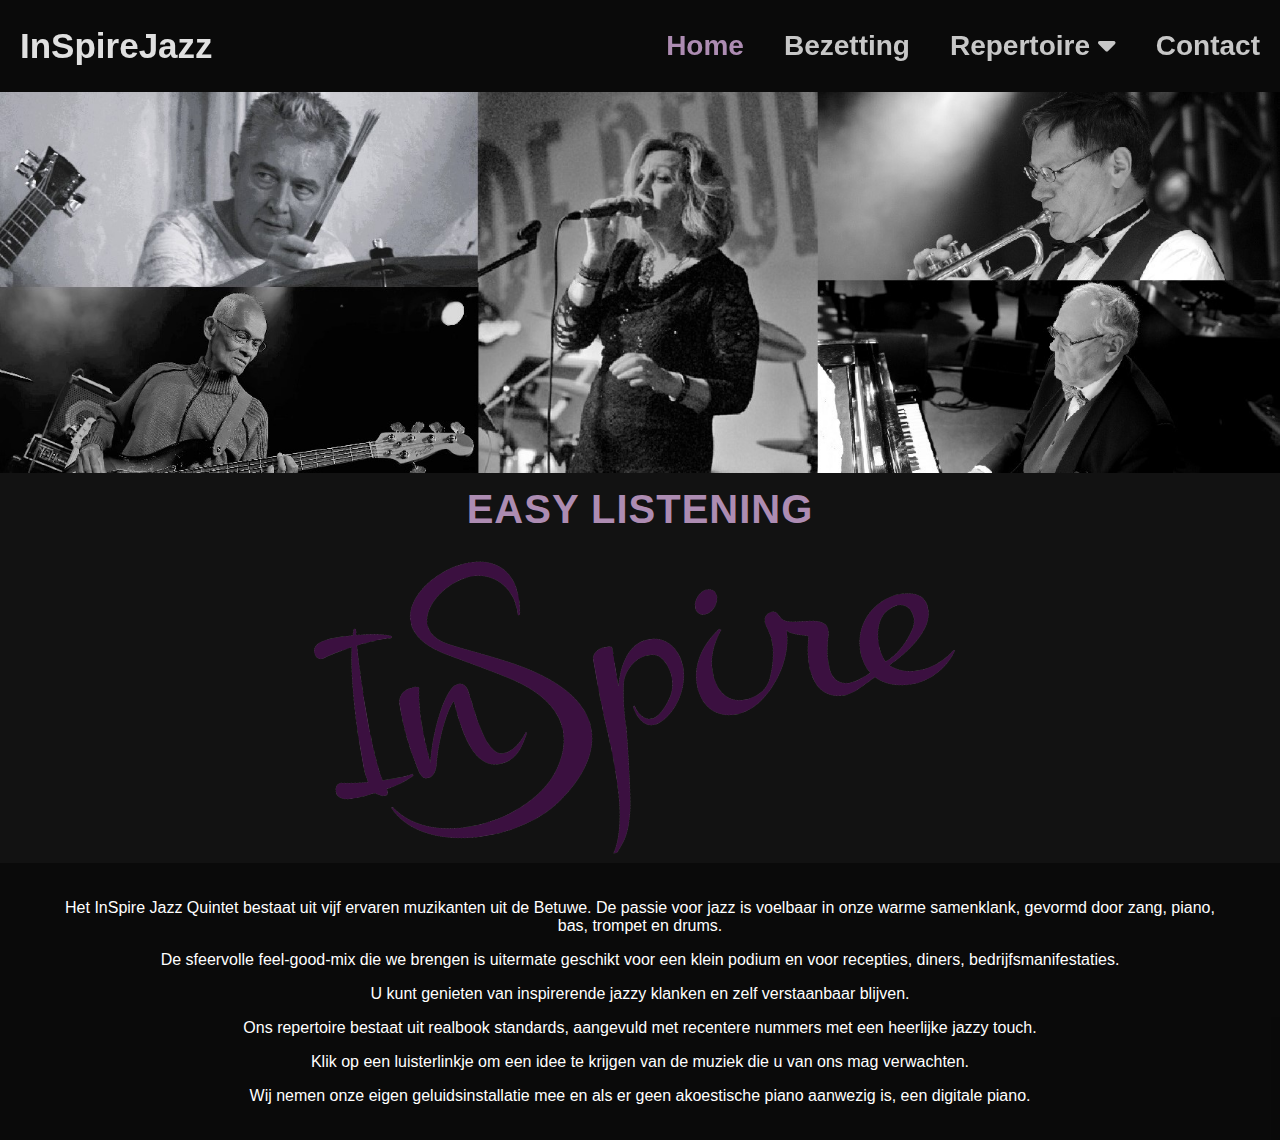
<file: index.html>
<!DOCTYPE html>
<html lang="en">
<head>
  <link rel="shortcut-icon" type="x-icon" href="img/IMG_0886.png">
    <meta charset="UTF-8">
    <meta name="viewport" content="width=device-width, initial-scale=1.0">
    <link href="style.css" rel="stylesheet" type="text/css" />
    <link href="Nav.css" rel="stylesheet" type="text/css" />
    <link href="Font.css" rel="stylesheet" type="text/css" />
    <script src="script.js" defer></script>
    <link rel="stylesheet" href="https://cdnjs.cloudflare.com/ajax/libs/font-awesome/6.0.0-beta3/css/all.min.css">
  <link rel="icon" type="image/png" href="img/IMG_0886.png">
  <link rel="icon" href="/path/to/favicon.ico">
    <title> Thuis </title>
</head>
<body>

    <!-- Background audio element -->
    <audio id="background-audio" loop>
        <source src="#" type="audio/mpeg">
    </audio>
    
    <!-- Navbar structure -->
    <nav class="navigatie">
        <div class="logo"> <span>InSpire</span> <span>Jazz</span> </div>
        <div class="navigatie-links">
            <a href="index.html" class="home-active">Home</a>
            <a href="Bezetting.html">Bezetting</a>
            <div class="subnav">
                <a class="subnavbtn">Repertoire <i class="fa fa-caret-down"></i></a>
                <div class="subnav-content">
                    <a href="Standaard.html">Standaard</a>
                    <a href="Kerst.html">Kerst</a>
                </div>
            </div>
            <a href="Contacten.html">Contact</a>  
        </div>
        <!-- Settings icon for theme selection -->
    </nav>
    
    <!-- Theme Selection Panel -->

    <!-- Main content section -->
    <div class="main">
        <div class="fotos">
            <img src="img/IMG_0811.jpeg" alt="Jazz Quintet Image">
        </div>
            <div class="text-container">
                <h1 class="easy-listening">EASY LISTENING</h1>
                <img  src="img/IMG_0886.png" class="first">
            </div>
        <div class="tekst">
            <p>Het InSpire Jazz Quintet bestaat uit vijf ervaren muzikanten uit de Betuwe. De passie voor jazz is voelbaar in onze warme samenklank, gevormd door zang, piano, bas, trompet en drums.</p>
            <p>De sfeervolle feel-good-mix die we brengen is uitermate geschikt voor een klein podium en voor recepties, diners, bedrijfsmanifestaties.</p>
            <p>U kunt genieten van inspirerende jazzy klanken en zelf verstaanbaar blijven.</p>
            <p>Ons repertoire bestaat uit realbook standards, aangevuld met recentere nummers met een heerlijke jazzy touch.</p>
            <p>Klik op een luisterlinkje om een idee te krijgen van de muziek die u van ons mag verwachten.</p>
            <p>Wij nemen onze eigen geluidsinstallatie mee en als er geen akoestische piano aanwezig is, een digitale piano.</p>
        </div>
    </div>
</body>
</html>
</file>
<file: style.css>
body {
    font-family: Arial, sans-serif;
    text-align: center;
    background-color: #fff;
    margin: 0;
    padding: 0;
}

.text-container {
    margin-top: 10px;
    margin-bottom: 10px;
}

.easy-listening {
    font-family: 'Bebas Neue', sans-serif;
    font-size: 2.5em;
    color: #AD8CB2;
    font-weight: bold;
    margin: 0;
    letter-spacing: 1px;
}

.inspire {
    font-family: 'Playfair Display', serif;
    font-size: 6em;
    color: #3B1040;
    font-weight: 700;
    transform: rotate(-10deg);
    display: inline-block;
    margin: 0;
    text-shadow: 2px 2px 4px rgba(0, 0, 0, 0.2);
}
</file>
<file: Nav.css>
html, body {
  margin: 0;
  padding: 0;
  box-sizing: border-box;
}

/* Main navigation styling */
.navigatie {
  position: fixed;
  top: 0;
  left: 0;
  width: 100%;
  z-index: 1000;
  display: flex;
  flex-wrap: wrap;
  align-items: center;
  background-color: rgba(1, 1, 1, 0.5);
  transition: background-color 0.3s ease;
}

.navigatie .logo {
  display: flex;
  white-space: nowrap;
  font-size: 35px;
  font-weight: 700;
  margin-left: 20px;
  margin-right: auto;
  transition: all 0.3s ease;
}

.navigatie .logo span {
  display: inline-block;
}

.navigatie-links {
  display: flex;
  flex-wrap: wrap;
  align-items: center;
  margin-left: auto;
}

.navigatie-links a {
  font-size: 28px;
  font-weight: bold;
  display: block;
  text-align: center;
  padding: 30px 20px;
  transition: background-color 0.3s, color 0.3s;
  color: #c7c7c7;
  text-decoration: none;
}

a.home-active {
  color: #AD8CB2;
  transition: color 0.3s ease;
}

a:hover, a:focus, a:active, .subnavbtn:hover, .subnavbtn:focus, .subnavbtn:active {
  color: #3B1040;
  background-color: #2c2c2c;
}

.subnav {
  position: relative;
  display: flex;
  align-items: center;
}

.subnavbtn, .subnavbtn:active {
  display: flex;
  align-items: center;
  gap: 8px;
  font-size: 28px;
  border: none;
  outline: none;
  background-color: inherit;
  font-family: inherit;
  cursor: pointer;
  padding: 10px 15px;
}

.subnav-content {
  display: none;
  position: absolute;
  top: 100%; /* Default: below the button */
  left: 0;
  white-space: nowrap;
  min-width: 160px;
  z-index: 1;
  opacity: 0;
  transform: translateY(10px);
  transition: opacity 0.3s ease, transform 0.3s ease;
  background-color: #3c3c3c;
}

.subnav:hover .subnav-content, .subnav:active .subnav-content {
  display: block;
  opacity: 1;
  transform: translateY(0);
}

.subnav-content a {
  display: block;
  padding: 15px 20px;
  background-color: #3c3c3c;
  color: #c7c7c7;
}

.subnav-content a:hover {
  background-color: #2c2c2c;
  color: #3B1040;
}

/* Instellingen icoon in de navbar */
.instellingen-icon img {
  width: 24px;
  cursor: pointer;
  margin-right: 15px;
}

.instellingen-icon {
  font-size: 28px;
  cursor: pointer;
  margin-right: 15px;
  color: #ffffff;
  display: flex;
  align-items: center;
}

/* Theme panel styles */
.theme-panel {
  position: fixed;
  z-index: 10000;
  bottom: -100%;
  right: 20px;
  width: 200px;
  background-color: rgba(1, 1, 1, 0.5);
  color: white;
  padding: 10px;
  border-radius: 5px;
  display: flex;
  flex-direction: column;
  gap: 10px;
  transition: transform 0.5s ease, bottom 0.5s ease;
}

.theme-panel.show {
  bottom: 20px;
}

.theme-panel button {
  background: none;
  border: 1px solid white;
  color: white;
  padding: 5px;
  cursor: pointer;
  font-size: 16px;
  transition: background 0.3s;
}

.theme-panel button:hover, .theme-panel button:focus {
  background: rgba(255, 255, 255, 0.2);
}

.tekst {
  padding-top: 20px;
  padding-bottom: 20px;
  width: 100%;
  background-color: rgba(1, 1, 1, 0.5);
  color: white;
  text-align: center;
}

.song-item {
  background-color: #AD8CB2 !important;
}

body {
  background-color: #121212;
  color: #e0e0e0;
}

.text-hover:hover {
  color: #b0bec5;
}

.box {
  background-color: #1e1e1e;
  border: 1px solid #424242;
  padding: 15px;
  border-radius: 4px;
}

img {
  filter: grayscale(0%);
}

/* Responsive styling */
@media (max-width: 1024px) {
  .navigatie .logo {
    flex-direction: column;
    text-align: center;
  }
}

@media (max-width: 768px) {
  .navigatie .logo {
    display: none;
  }

  .navigatie {
    flex-direction: column;
    align-items: flex-start;
    position: static;
  }

  .navigatie-links {
    width: 100%;
    justify-content: flex-start;
    flex-wrap: wrap;
  }

  .navigatie-links a {
    width: 100%;
    padding: 15px 20px;
    text-align: left;
  }

  .subnav-content {
    position: absolute;
    left: 100%; /* Move to the right of the subnavbtn */
    top: 0; /* Align with the top of the button */
  }
}
</file>
<file: Font.css>
body {
  margin: 0;
  overflow-x: hidden;
}

img {
  width: 100vw;         /* Zorgt ervoor dat de afbeelding altijd 100% van de viewportbreedte beslaat */
  height: auto;        /* Zorgt ervoor dat de afbeelding altijd 100% van de viewporthoogte beslaat */
  object-fit: cover;    /* Zorgt ervoor dat de afbeelding de volledige ruimte vult zonder te rekken */
  object-position: center; /* Centreert de afbeelding binnen de viewport */
}

img.first {
width: 50%; /* Makes the image smaller (50% of the element width) */
height: auto; /* Maintains the aspect ratio */
transform: rotate(-10deg); /* Tilts the image slightly */
object-fit: cover; /* Maintains aspect ratio while fitting */
object-position: center; /* Centers the image within the frame */
}

.tekst p {
    margin-bottom: 15px;
    margin-left: 50px;
    margin-right: 50px;
}



.main {
    padding-top: 0; /* Start with zero padding */
    transition: padding-top 0.3s; /* Optional: smooth transition */
}
</file>
